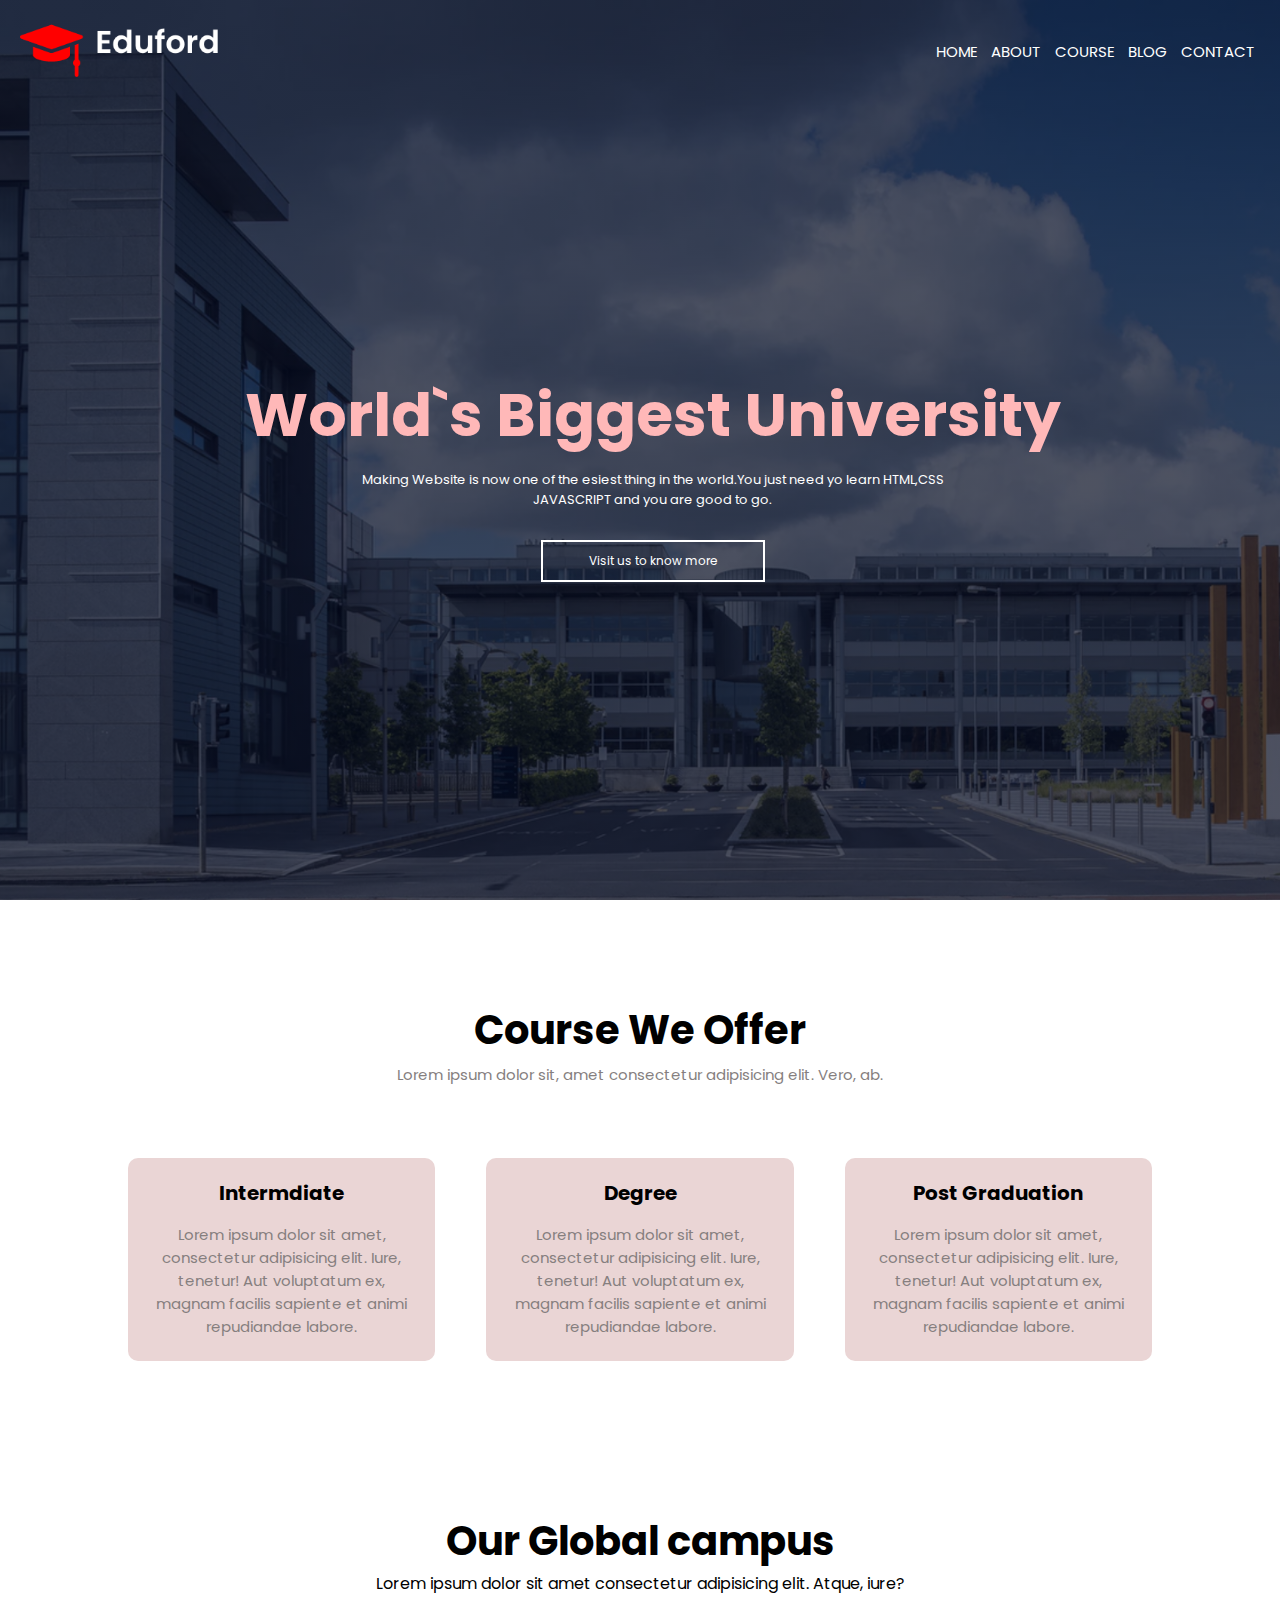
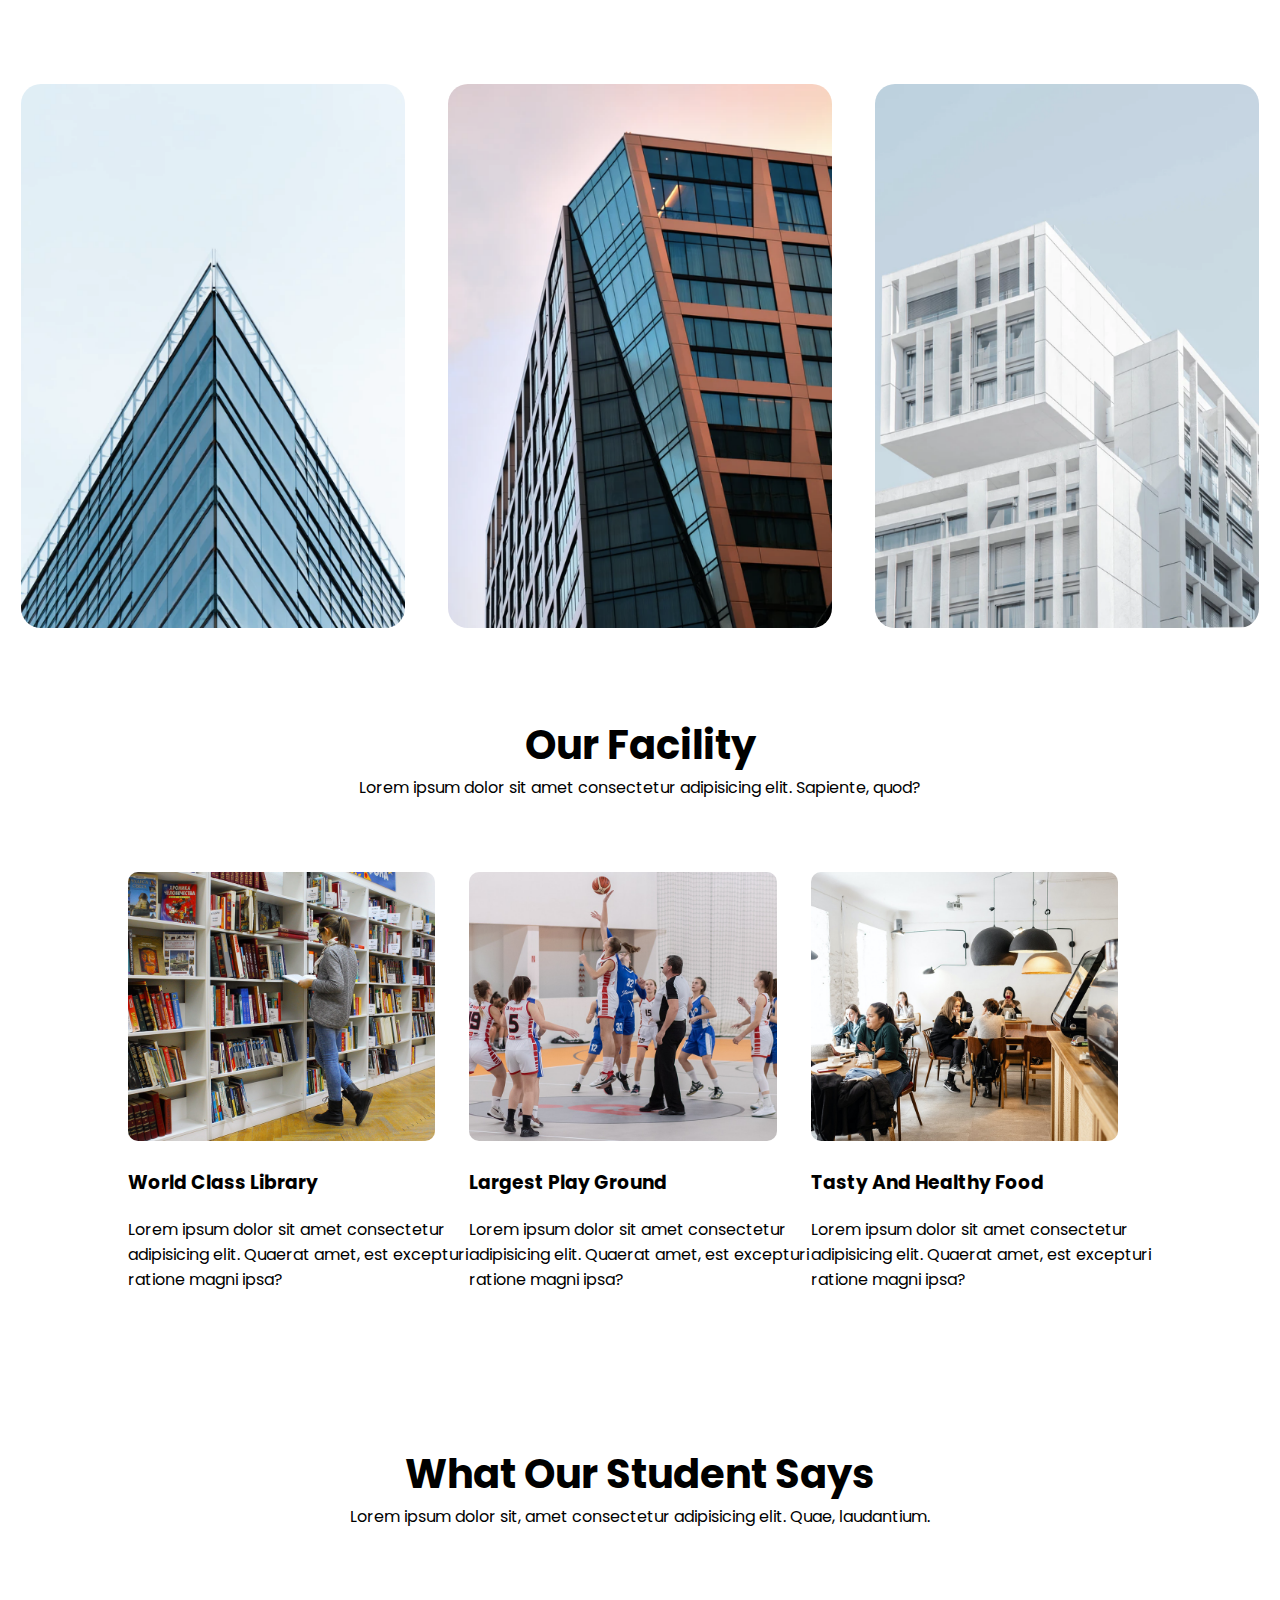
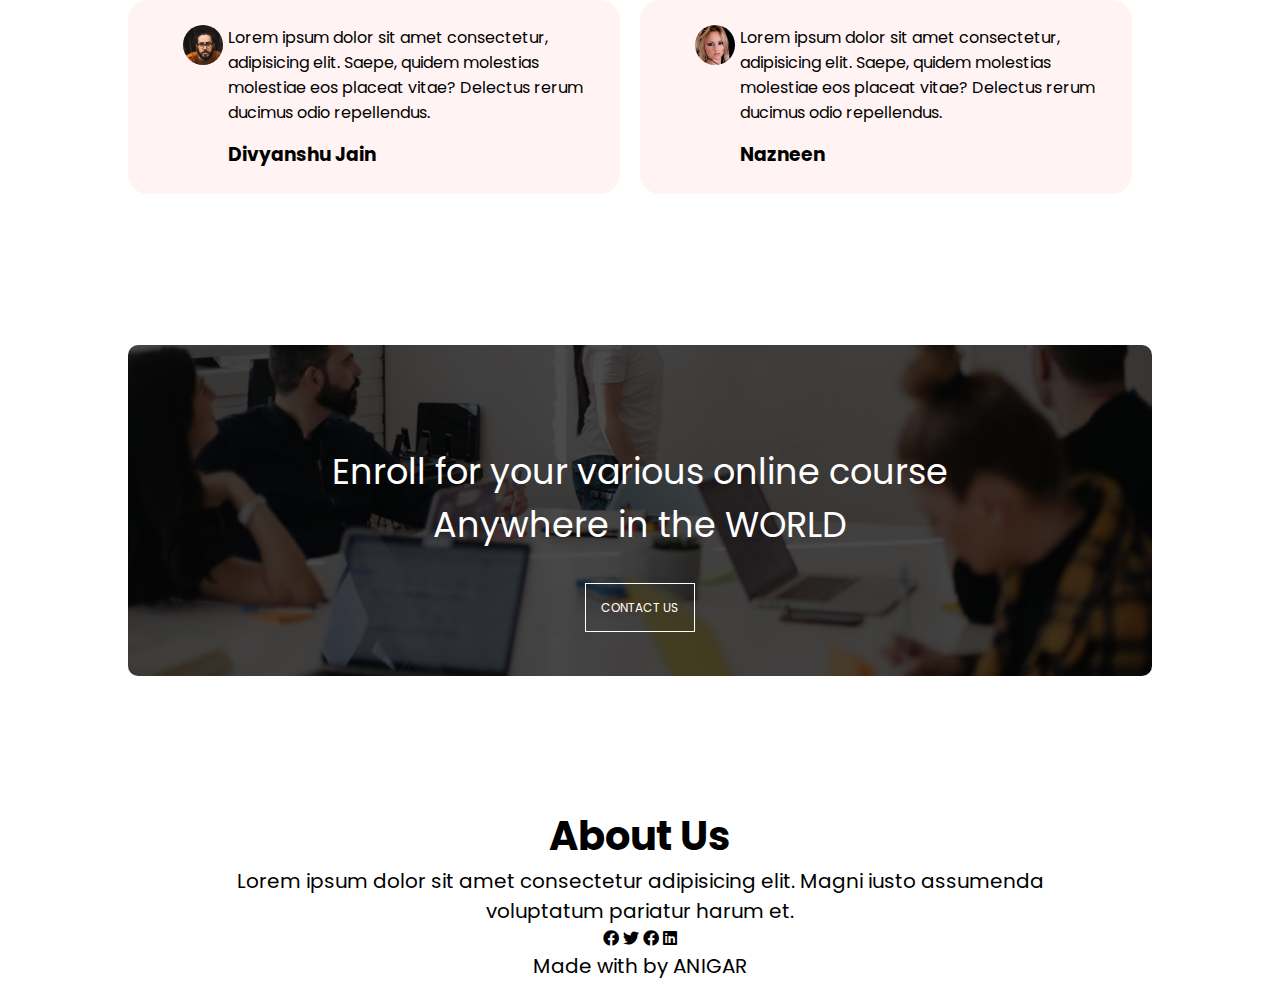
<file: index.html>
<!DOCTYPE html>
<html lang="en">
<head>
    <meta charset="UTF-8">
    <meta http-equiv="X-UA-Compatible" content="IE=edge">
    <meta name="viewport" content="width=device-width, initial-scale=1.0">
    <title>University Website</title>
    <link rel="stylesheet" href="all.min.css">
    <link rel="stylesheet" href="fontawesome.min.css">
    <link rel="preconnect" href="https://fonts.googleapis.com">
    <link rel="preconnect" href="https://fonts.gstatic.com" crossorigin>
    <link href="https://fonts.googleapis.com/css2?family=Poppins:wght@300;400;600;700&display=swap" rel="stylesheet"> 
    <link rel="stylesheet" href="my.css">
  
</head>
<body>
<!-- -------------header----------------> 
    <section class="header">
        <nav>
            <a href="index.html"><img src="image/logo.png"> </a>
            <div class="nav-links" id="navlink">
                <i class="fas fa-times" onclick="hidemenu()"></i>
                <ul>
                    <li><a href="index.html">Home</a></li>
                    <li><a href="about.html">About</a></li>
                    <li><a href="course.html">Course</a></li>
                    <li><a href="blog.html">Blog</a></li>
                    <li><a href="contact.html">Contact</a></li>
                </ul>
            </div>
            <i class="fas fa-bars" onclick="showmenu()"></i>
        </nav>
    <div class="text-box">
        <h1>World`s Biggest University</h1>
        <p>Making Website is now one of the esiest thing in the world.You 
            just need yo learn HTML,CSS<br> JAVASCRIPT and you are good to go.  </p>
        <a href="" class="hero-button">Visit us to know more</a>
        </div>
    </section>
 <!-- -------------course----------------> 
    <section class="course">
        <h1>Course We Offer</h1>
        <p>Lorem ipsum dolor sit, amet consectetur adipisicing elit. Vero, ab.</p>
    <div class="row">
        <div class="course-col">
            <h3>Intermdiate</h3>
            <p>Lorem ipsum dolor sit amet, consectetur adipisicing elit. Iure, tenetur! Aut voluptatum ex, magnam facilis sapiente et animi repudiandae labore.</p>
         </div>
         <div class="course-col">
            <h3>Degree</h3>
            <p>Lorem ipsum dolor sit amet, consectetur adipisicing elit. Iure, tenetur! Aut voluptatum ex, magnam facilis sapiente et animi repudiandae labore.</p>
         </div>
         <div class="course-col">
            <h3>Post Graduation</h3>
            <p>Lorem ipsum dolor sit amet, consectetur adipisicing elit. Iure, tenetur! Aut voluptatum ex, magnam facilis sapiente et animi repudiandae labore.</p>
         </div>
    </div>
    </section>
 <!-- -------------campus----------------> 
    <section class="campus">
     <h3>Our Global campus</h3>
     <p>Lorem ipsum dolor sit amet consectetur adipisicing elit. Atque, iure?</p>
     <div class="campus-row">
         <div class="campus-col">
             <img src="image/london.png">
             <div class="layer">
                 <h1>LONDON</h1>
             </div>
            </div>
             <div class="campus-col">
                <img src="image/newyork.png">
                <div class="layer">
                    <h1>NEWYORK</h1>
                </div>
            </div>
                <div class="campus-col">
                    <img src="image/washington.png">
                    <div class="layer">
                        <h1>WASHINGTON</h1>
                    </div>
                </div>    
     </div>
    </section>
    <!-- -------------facility----------------> 
  <section class="facility">
      <h1>Our Facility</h1>
      <p>Lorem ipsum dolor sit amet consectetur adipisicing elit. Sapiente, quod?</p>
      <div class="facility-row">
          <div class="facility-col">
              <img src="image/library.png">
              <h3>World Class Library</h3>
              <p>Lorem ipsum dolor sit amet consectetur adipisicing elit. Quaerat amet, est excepturi ratione magni ipsa?</p>
          </div>
          <div class="facility-col">
            <img src="image/basketball.png">
            <h3>Largest Play Ground</h3>
            <p>Lorem ipsum dolor sit amet consectetur adipisicing elit. Quaerat amet, est excepturi ratione magni ipsa?</p>
        </div>
        <div class="facility-col">
            <img src="image/cafeteria.png">
            <h3>Tasty And Healthy Food</h3>
            <p>Lorem ipsum dolor sit amet consectetur adipisicing elit. Quaerat amet, est excepturi ratione magni ipsa?</p>
        </div>
      </div>
  </section>
  <!-- -------------testimonials---------------->
  <section class="testimonials">
    <h1>What Our Student Says</h1>
    <p>Lorem ipsum dolor sit, amet consectetur adipisicing elit. Quae, laudantium.</p>
    <div class="testimonials-row">
        <div class="testimonials-col">
            <img src="image/user2.jpg">
            <div>
                <p>Lorem ipsum dolor sit amet consectetur, adipisicing elit. Saepe, quidem molestias molestiae eos placeat vitae? Delectus rerum ducimus odio repellendus.</p>
                <h3>Divyanshu Jain</h3>
            </div>
        </div>
        <div class="testimonials-col">
            <img src="image/user1.jpg">
            <div>
                <p>Lorem ipsum dolor sit amet consectetur, adipisicing elit. Saepe, quidem molestias molestiae eos placeat vitae? Delectus rerum ducimus odio repellendus.</p>
                <h3>Nazneen</h3>
            </div>
        </div>
    </div>   
</section> 

<!-- -------------call to action---------------->
<section class="cta">
    <h1>Enroll for your various online course<br> Anywhere in the WORLD</h1>
    <a href="" class="cta-button">CONTACT US</a>
</section>
<!-- -------------footer---------------->
<section class="footer">
    <h1>About Us</h1>
    <p>Lorem ipsum dolor sit amet consectetur adipisicing elit. Magni iusto assumenda<br> voluptatum pariatur harum et.</p>
    <div class="icon">
        <i class="fab fa-facebook"></i>
        <i class="fab fa-twitter"></i>
        <i class="fab fa-facebook"></i>
        <i class="fab fa-linkedin"></i>
    </div>
    <p>Made with <i class="fas fa-heart"></i> by ANIGAR</p>
</section>

<script>
var navlinks=document.getElementById("navlink");
function showmenu(){
    navlinks.style.right="0";
}
function hidemenu(){
    navlinks.style.right="-200px";
}
</script>  
</body>
</html>
</file>
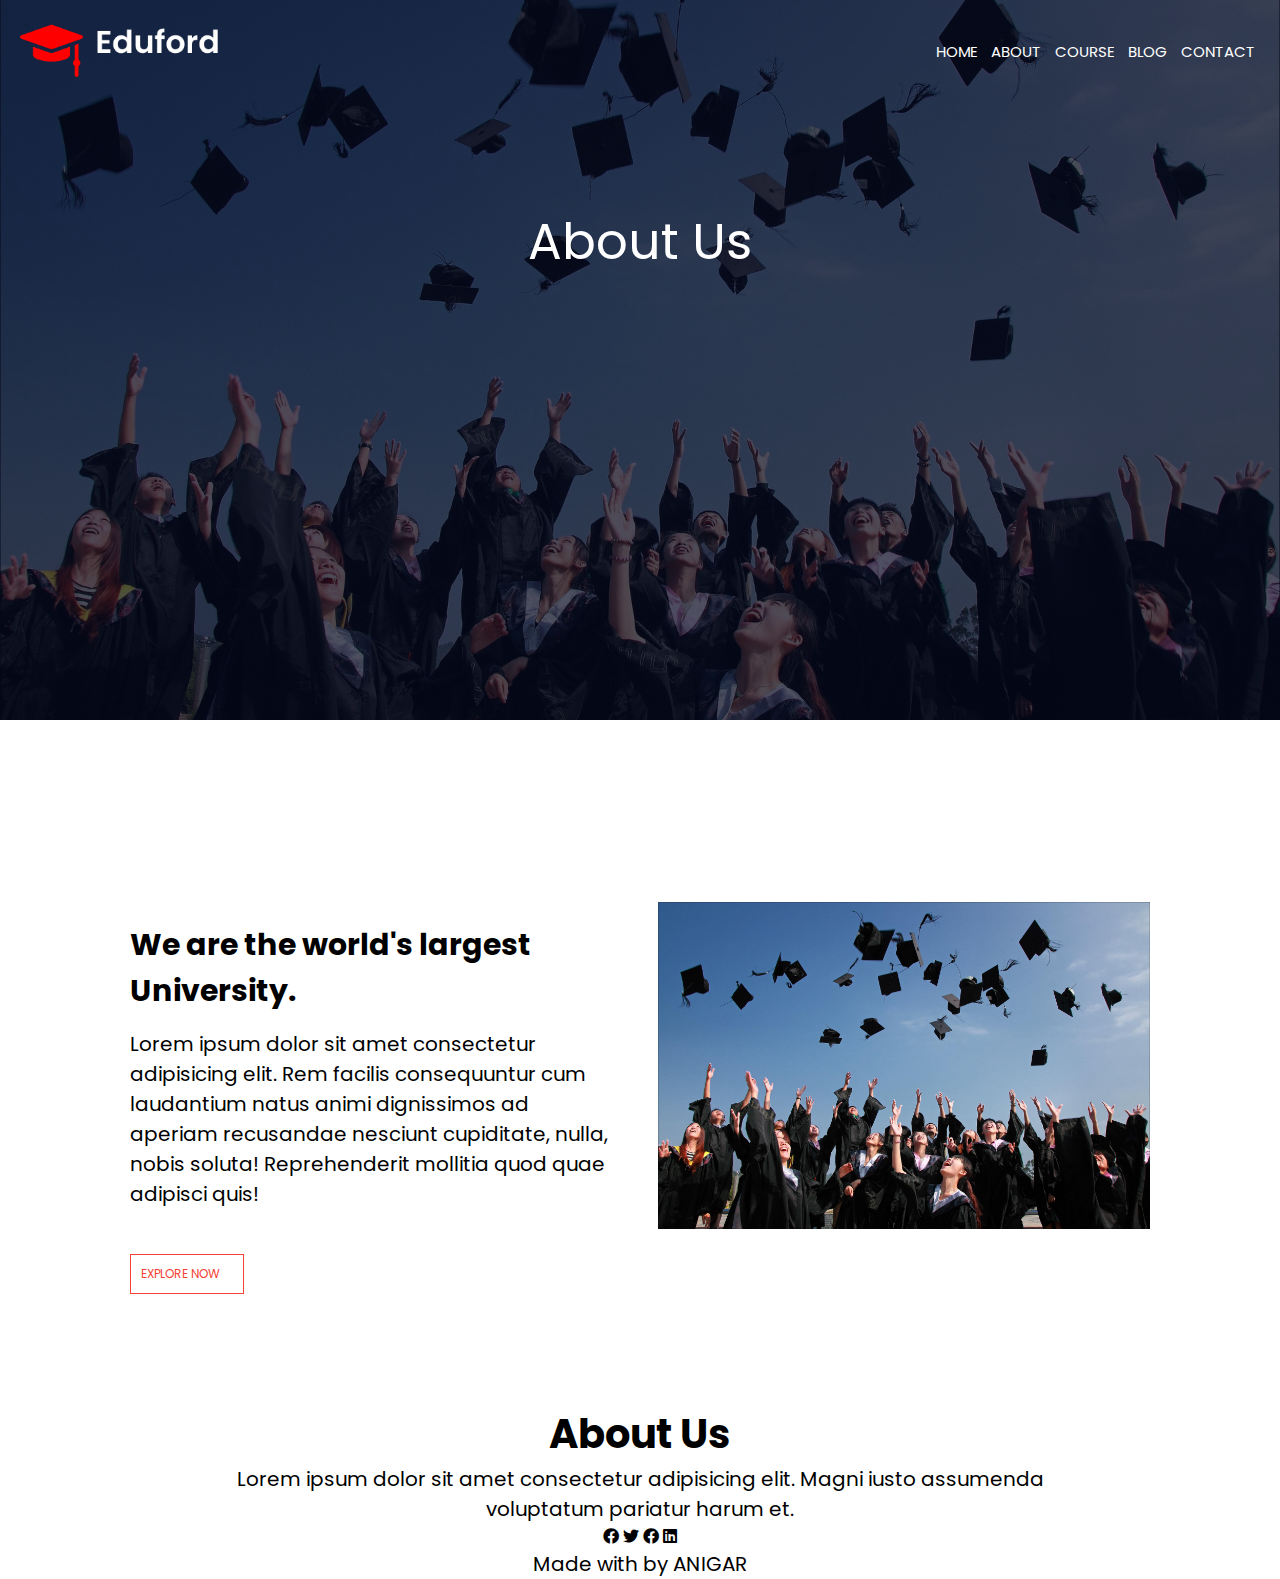
<file: about.html>
<!DOCTYPE html>
<html lang="en">
<head>
    <meta charset="UTF-8">
    <meta http-equiv="X-UA-Compatible" content="IE=edge">
    <meta name="viewport" content="width=device-width, initial-scale=1.0">
    <title>University Website</title>
    <link rel="stylesheet" href="all.min.css">
    <link rel="stylesheet" href="fontawesome.min.css">
    <link rel="preconnect" href="https://fonts.googleapis.com">
    <link rel="preconnect" href="https://fonts.gstatic.com" crossorigin>
    <link href="https://fonts.googleapis.com/css2?family=Poppins:wght@300;400;600;700&display=swap" rel="stylesheet"> 
    <link rel="stylesheet" href="my.css">
</head>
<body>
<!-- -------------header----------------> 
    <section class="about-header">
        <nav>
            <a href="index.html"><img src="image/logo.png"> </a>
            <div class="nav-links" id="navlink">
                <i class="fas fa-times" onclick="hidemenu()"></i>
                <ul>
                    <li><a href="index.html">Home</a></li>
                    <li><a href="about.html">About</a></li>
                    <li><a href="course.html">Course</a></li>
                    <li><a href="blog.html">Blog</a></li>
                    <li><a href="contact.html">Contact</a></li>
                </ul>
            </div>
            <i class="fas fa-bars" onclick="showmenu()"></i>
        </nav>
        <h1>About Us</h1>
    </section>
<!-- -------------about us content---------------->
<section class="about-us">
    <div class="row">
        <div class="about-col">
            <h1>We are the world's largest University.</h1>
            <p>Lorem ipsum dolor sit amet consectetur adipisicing elit. Rem facilis consequuntur cum laudantium natus animi dignissimos ad aperiam recusandae nesciunt cupiditate, nulla, nobis soluta! Reprehenderit mollitia quod quae adipisci quis!</p>
            <a href="" class="hero-button red-btn">EXPLORE NOW</a>
        </div>
        <div class="about-col">
            <img src="image/background.jpg" alt="">
        </div>
    </div>
</section>
<!-- -------------footer---------------->
<section class="footer">
    <h1>About Us</h1>
    <p>Lorem ipsum dolor sit amet consectetur adipisicing elit. Magni iusto assumenda<br> voluptatum pariatur harum et.</p>
    <div class="icon">
        <i class="fab fa-facebook"></i>
        <i class="fab fa-twitter"></i>
        <i class="fab fa-facebook"></i>
        <i class="fab fa-linkedin"></i>
    </div>
    <p>Made with <i class="fas fa-heart"></i> by ANIGAR</p>
</section>

<script>
var navlinks=document.getElementById("navlink");
function showmenu(){
    navlinks.style.right="0";
}
function hidemenu(){
    navlinks.style.right="-200px";
}
</script>  
</body>
</html>
</file>
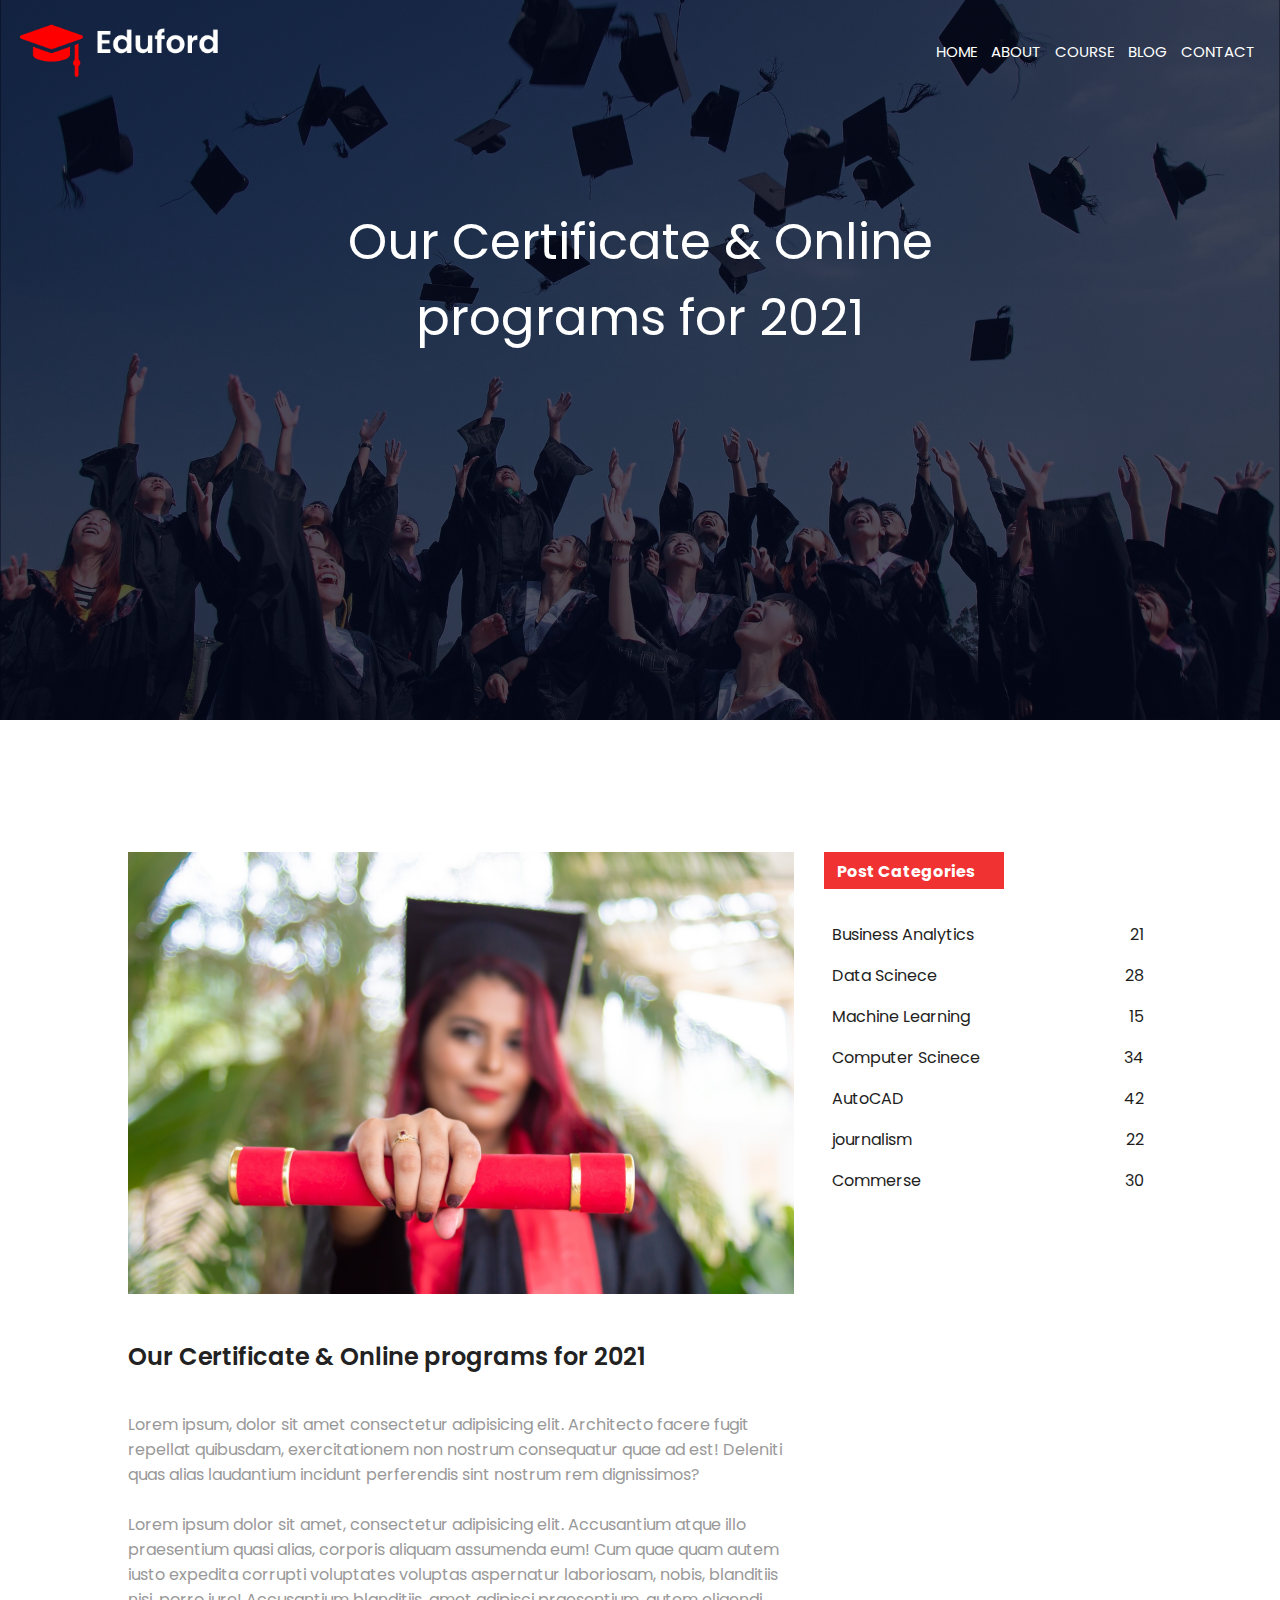
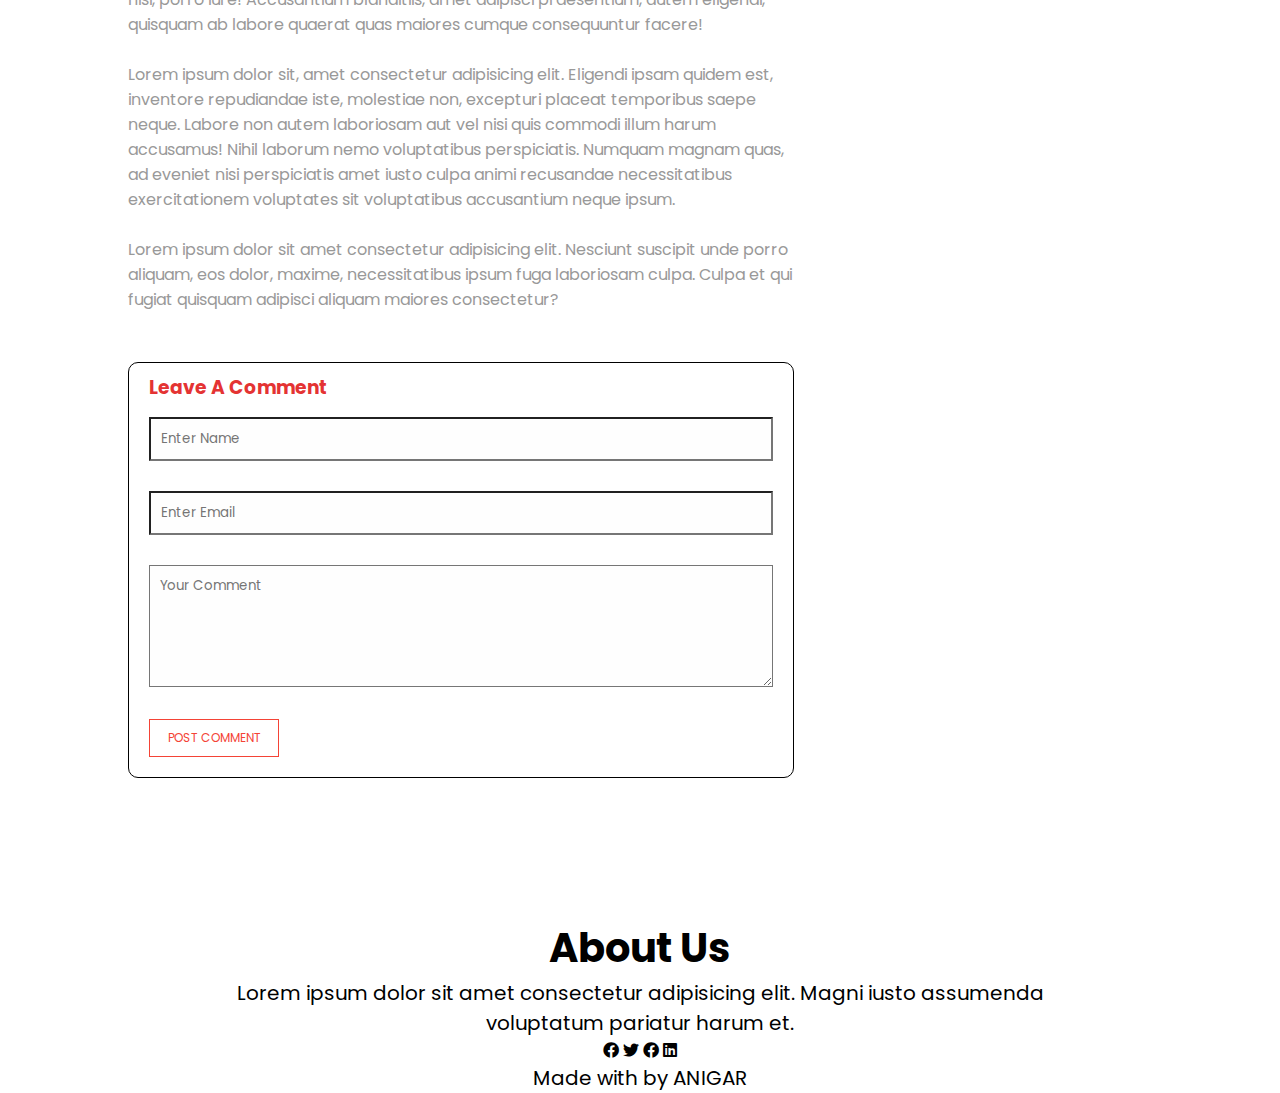
<file: blog.html>
<!DOCTYPE html>
<html lang="en">
<head>
    <meta charset="UTF-8">
    <meta http-equiv="X-UA-Compatible" content="IE=edge">
    <meta name="viewport" content="width=device-width, initial-scale=1.0">
    <title>University Website</title>
    <link rel="stylesheet" href="all.min.css">
    <link rel="stylesheet" href="fontawesome.min.css">
    <link rel="preconnect" href="https://fonts.googleapis.com">
    <link rel="preconnect" href="https://fonts.gstatic.com" crossorigin>
    <link href="https://fonts.googleapis.com/css2?family=Poppins:wght@300;400;600;700&display=swap" rel="stylesheet"> 
    <link rel="stylesheet" href="my.css">
</head>
<body>
<!-- -------------header----------------> 
    <section class="about-header">
        <nav>
            <a href="index.html"><img src="image/logo.png"> </a>
            <div class="nav-links" id="navlink">
                <i class="fas fa-times" onclick="hidemenu()"></i>
                <ul>
                    <li><a href="index.html">Home</a></li>
                    <li><a href="about.html">About</a></li>
                    <li><a href="course.html">Course</a></li>
                    <li><a href="blog.html">Blog</a></li>
                    <li><a href="contact.html">Contact</a></li>
                </ul>
            </div>
            <i class="fas fa-bars" onclick="showmenu()"></i>
        </nav>
        <h1>Our Certificate & Online <br>programs for 2021</h1>
    </section>
<!-- ------------blog section---------------->
<section class="blog">
    <div class="row">
        <div class="blog-left">
            <img src="image/certificate.jpg" alt="">
            <h2>Our Certificate & Online programs for 2021</h2> 
             <p>Lorem ipsum, dolor sit amet consectetur adipisicing elit. Architecto facere fugit repellat quibusdam, exercitationem non nostrum consequatur quae ad est! Deleniti quas alias laudantium incidunt perferendis sint nostrum rem dignissimos?</p>
             <br>
             <p>Lorem ipsum dolor sit amet, consectetur adipisicing elit. Accusantium atque illo praesentium quasi alias, corporis aliquam assumenda eum! Cum quae quam autem iusto expedita corrupti voluptates voluptas aspernatur laboriosam, nobis, blanditiis nisi, porro iure! Accusantium blanditiis, amet adipisci praesentium, autem eligendi, quisquam ab labore quaerat quas maiores cumque consequuntur facere!</p>
             <br>
             <p>Lorem ipsum dolor sit, amet consectetur adipisicing elit. Eligendi ipsam quidem est, inventore repudiandae iste, molestiae non, excepturi placeat temporibus saepe neque. Labore non autem laboriosam aut vel nisi quis commodi illum harum accusamus! Nihil laborum nemo voluptatibus perspiciatis. Numquam magnam quas, ad eveniet nisi perspiciatis amet iusto culpa animi recusandae necessitatibus exercitationem voluptates sit voluptatibus accusantium neque ipsum.</p>
             <br>
             <p>Lorem ipsum dolor sit amet consectetur adipisicing elit. Nesciunt suscipit unde porro aliquam, eos dolor, maxime, necessitatibus ipsum fuga laboriosam culpa. Culpa et qui fugiat quisquam adipisci aliquam maiores consectetur?</p>
             <div class="comment-box">
                <h3>Leave A Comment</h3>
                <form class="comment-form">
                    <input type="text" placeholder="Enter Name">
                    <input type="email" placeholder="Enter Email">
                    <textarea rows="5" placeholder="Your Comment"></textarea>
                    <button type="submit" class="hero-button red-btn">POST COMMENT</button>
                </form>
            </div>
            </div>
        
        <div class="blog-right">
            <h3>Post Categories</h3>
            <div>
                <span>Business Analytics</span>
                <span>21</span>
            </div>
            <div>
                <span>Data Scinece</span>
                <span>28</span>
            </div>
            <div>
                <span>Machine Learning</span>
                <span>15</span>
            </div>
            <div>
                <span>Computer Scinece</span>
                <span>34</span>
            </div>
            <div>
                <span>AutoCAD</span>
                <span>42</span>
            </div>
            <div>
                <span>journalism</span>
                <span>22</span>
            </div>
            <div>
                <span>Commerse</span>
                <span>30</span>
            </div>

        </div>
    </div>
</section>
<!-- -------------footer---------------->
<section class="footer">
    <h1>About Us</h1>
    <p>Lorem ipsum dolor sit amet consectetur adipisicing elit. Magni iusto assumenda<br> voluptatum pariatur harum et.</p>
    <div class="icon">
        <i class="fab fa-facebook"></i>
        <i class="fab fa-twitter"></i>
        <i class="fab fa-facebook"></i>
        <i class="fab fa-linkedin"></i>
    </div>
    <p>Made with <i class="fas fa-heart"></i> by ANIGAR</p>
</section>

<script>
var navlinks=document.getElementById("navlink");
function showmenu(){
    navlinks.style.right="0";
}
function hidemenu(){
    navlinks.style.right="-200px";
}
</script>  
</body>
</html>
</file>
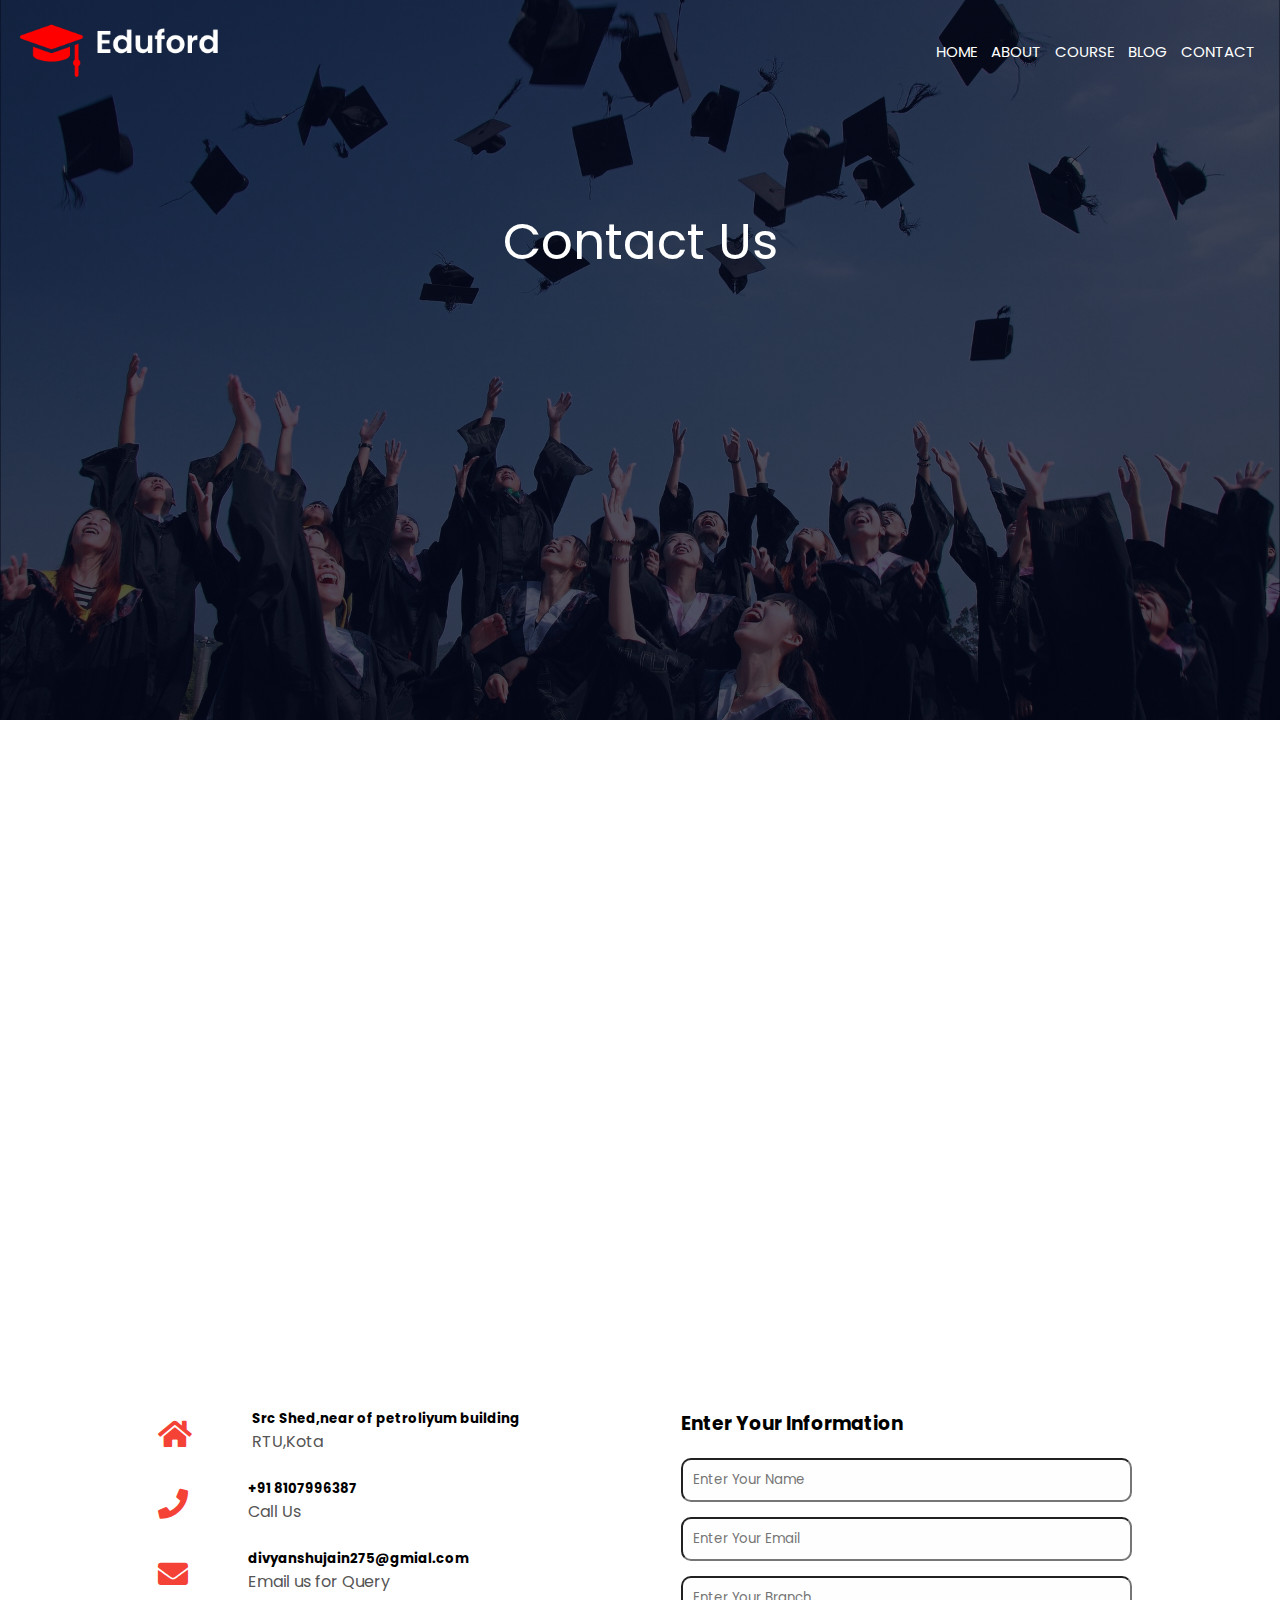
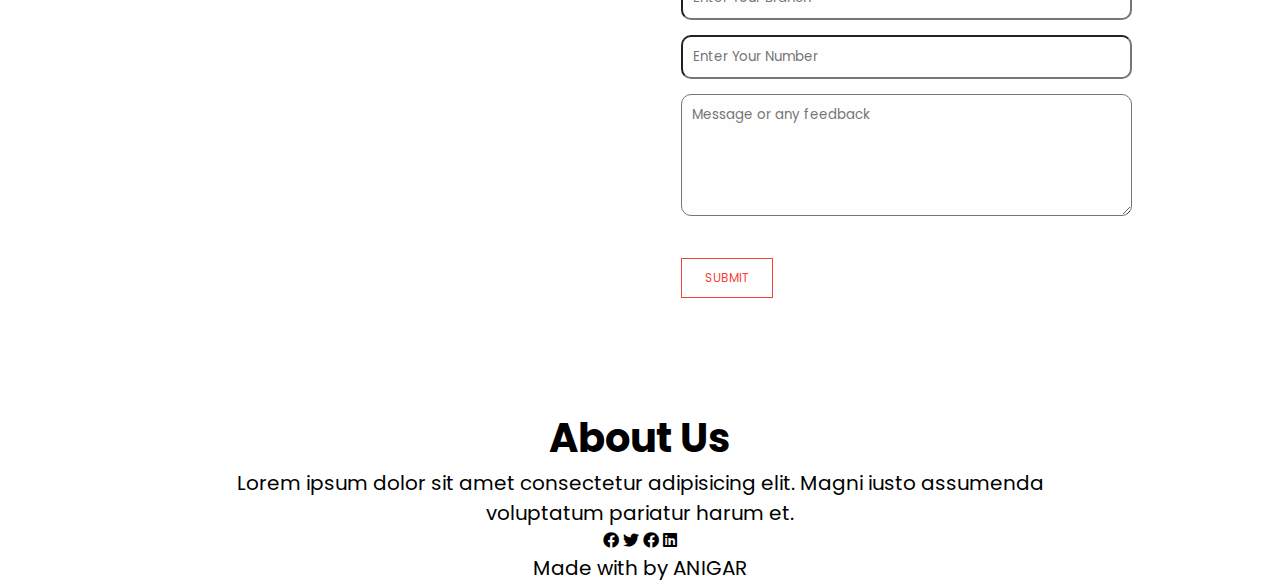
<file: contact.html>
<!DOCTYPE html>
<html lang="en">
<head>
    <meta charset="UTF-8">
    <meta http-equiv="X-UA-Compatible" content="IE=edge">
    <meta name="viewport" content="width=device-width, initial-scale=1.0">
    <title>University Website</title>
    <link rel="stylesheet" href="all.min.css">
    <link rel="stylesheet" href="fontawesome.min.css">
    <link rel="preconnect" href="https://fonts.googleapis.com">
    <link rel="preconnect" href="https://fonts.gstatic.com" crossorigin>
    <link href="https://fonts.googleapis.com/css2?family=Poppins:wght@300;400;600;700&display=swap" rel="stylesheet"> 
    <link rel="stylesheet" href="my.css">
</head>
<body>
<!-- -------------header----------------> 
    <section class="about-header">
        <nav>
            <a href="index.html"><img src="image/logo.png"> </a>
            <div class="nav-links" id="navlink">
                <i class="fas fa-times" onclick="hidemenu()"></i>
                <ul>
                    <li><a href="index.html">Home</a></li>
                    <li><a href="about.html">About</a></li>
                    <li><a href="course.html">Course</a></li>
                    <li><a href="blog.html">Blog</a></li>
                    <li><a href="contact.html">Contact</a></li>
                </ul>
            </div>
            <i class="fas fa-bars" onclick="showmenu()"></i>
        </nav>
        <h1>Contact Us</h1>
    </section>
<!-- -------------contact us---------------->
<section class="location">
    <iframe src="https://www.google.com/maps/embed?pb=!1m18!1m12!1m3!1d3611.806012106774!2d75.80238921451092!3d25.142248440098488!2m3!1f0!2f0!3f0!3m2!1i1024!2i768!4f13.1!3m3!1m2!1s0x396f835f1afbf2eb%3A0xdaa462634f055be7!2sRajasthan%20Technical%20University%2C%20Akelgarh%2C%20Kota%2C%20Rajasthan%20324010!5e0!3m2!1sen!2sin!4v1633157247414!5m2!1sen!2sin" width="600" height="450" style="border:0;" allowfullscreen="" loading="lazy"></iframe>
    </section>
<section class="contact-us">
    <div class="row">
        <div class="contact-col">
            <div>
                <i class="fa fa-home"></i>
                <span>
                    <h5>Src Shed,near of petroliyum building</h5>
                    <p>RTU,Kota</p>
                </span>
            </div>
            <div>
                <i class="fa fa-phone"></i>
                <span>
                    <h5>+91 8107996387</h5>
                    <p>Call Us</p>
            </div> 
            <div>
                <i class="fa fa-envelope"></i>
                <span>
                    <h5>divyanshujain275@gmial.com</h5>
                    <p>Email us for Query</p>
                </span>
            </div>           
        </div>
        <div class="contact-col">
            <form action="formhandler.php" method="POST">
                <h3>Enter Your Information</h3>
                <input type="text" name="name" placeholder="Enter Your Name" required>
                <input type="email" name="email" placeholder="Enter Your Email" required>
                <input type="text" name="branch" placeholder="Enter Your Branch" required>
                <input type="tel" name="contact" placeholder="Enter Your Number">
                <textarea rows="5" name="message" placeholder="Message or any feedback"></textarea>
                <button type="submit" class="hero-button red-btn">SUBMIT</button>
            </form>
        </div>
    </div>
</section>
<!-- -------------footer---------------->
<section class="footer">
    <h1>About Us</h1>
    <p>Lorem ipsum dolor sit amet consectetur adipisicing elit. Magni iusto assumenda<br> voluptatum pariatur harum et.</p>
    <div class="icon">
        <i class="fab fa-facebook"></i>
        <i class="fab fa-twitter"></i>
        <i class="fab fa-facebook"></i>
        <i class="fab fa-linkedin"></i>
    </div>
    <p>Made with <i class="fas fa-heart"></i> by ANIGAR</p>
</section>

<script>
var navlinks=document.getElementById("navlink");
function showmenu(){
    navlinks.style.right="0";
}
function hidemenu(){
    navlinks.style.right="-200px";
}
</script>  
</body>
</html>
</file>
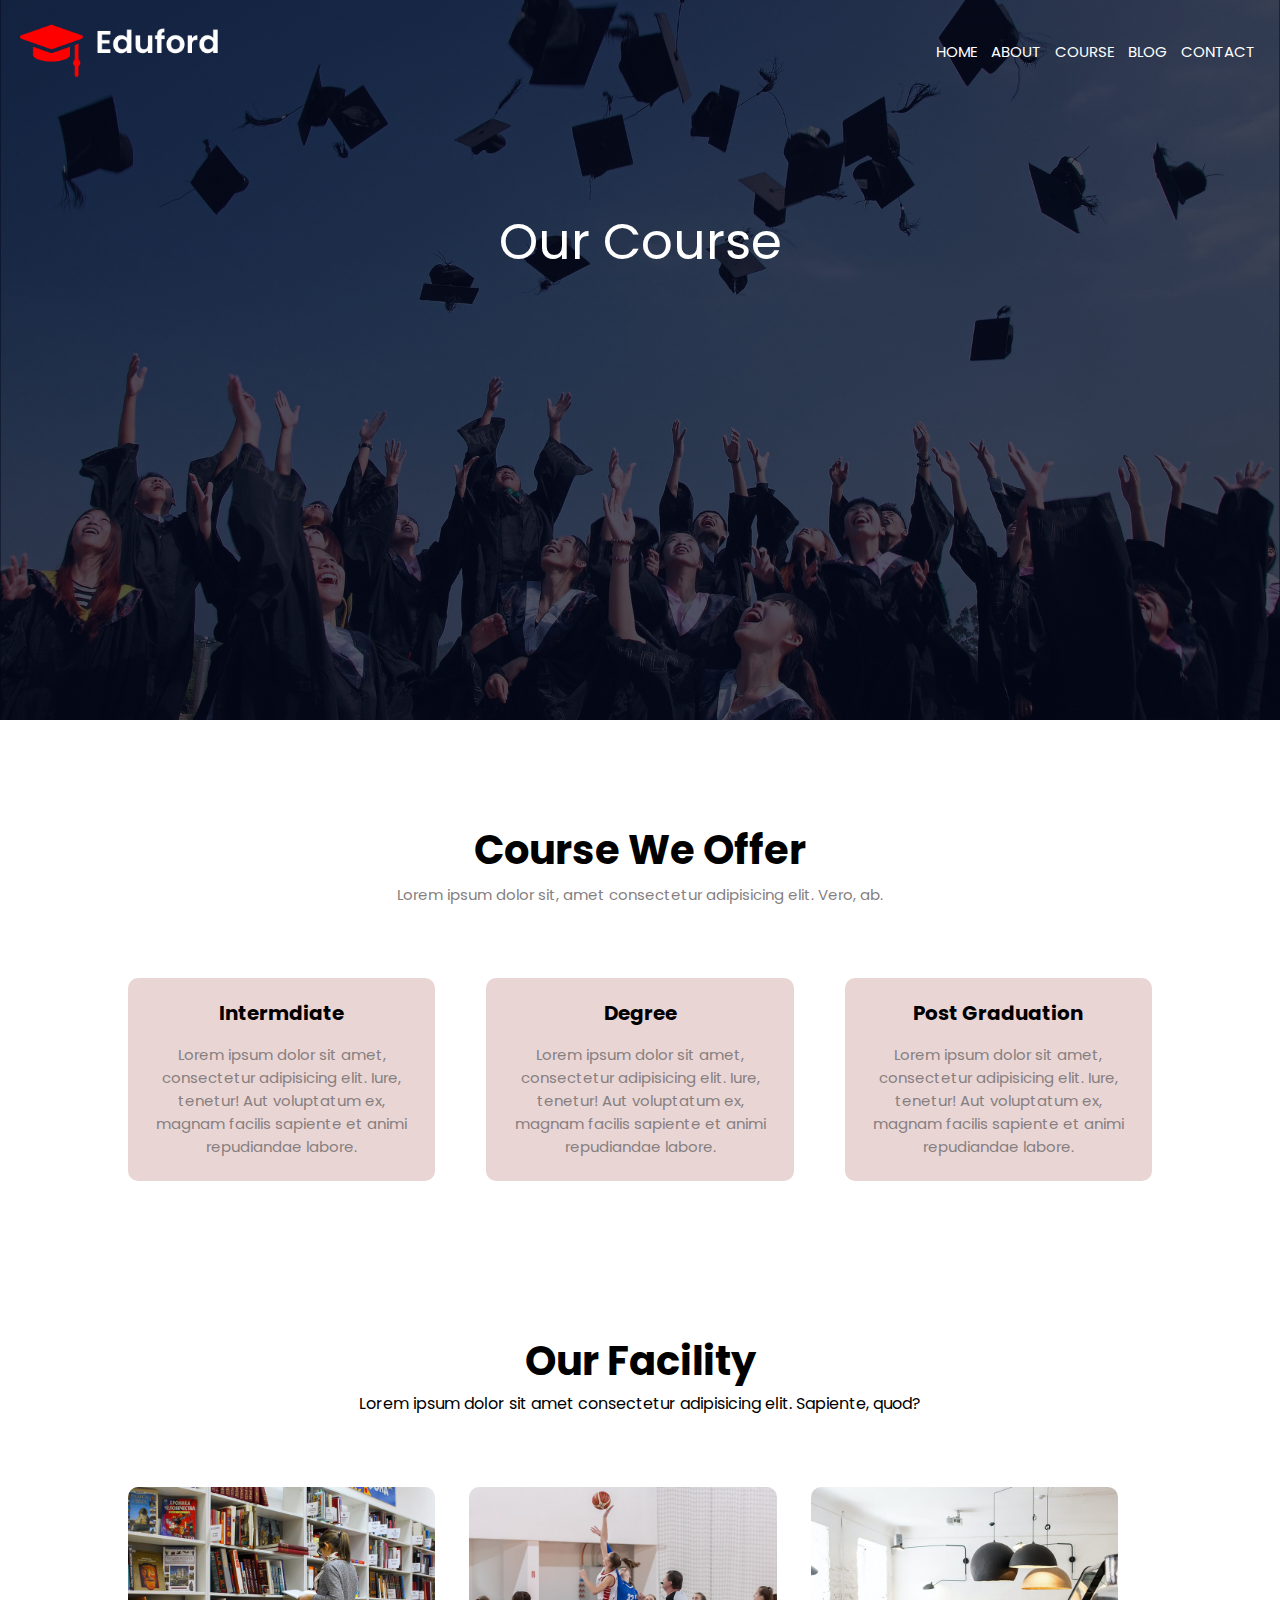
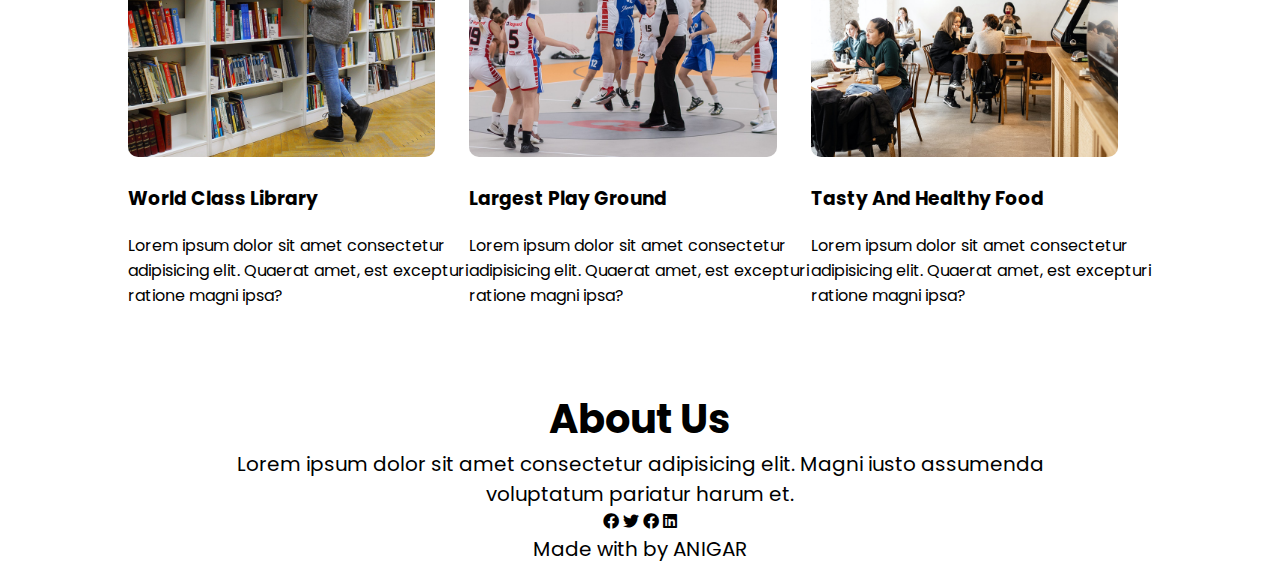
<file: course.html>
<!DOCTYPE html>
<html lang="en">
<head>
    <meta charset="UTF-8">
    <meta http-equiv="X-UA-Compatible" content="IE=edge">
    <meta name="viewport" content="width=device-width, initial-scale=1.0">
    <title>University Website</title>
    <link rel="stylesheet" href="all.min.css">
    <link rel="stylesheet" href="fontawesome.min.css">
    <link rel="preconnect" href="https://fonts.googleapis.com">
    <link rel="preconnect" href="https://fonts.gstatic.com" crossorigin>
    <link href="https://fonts.googleapis.com/css2?family=Poppins:wght@300;400;600;700&display=swap" rel="stylesheet"> 
    <link rel="stylesheet" href="my.css">
</head>
<body>
<!-- -------------header----------------> 
    <section class="about-header Course-header">
        <nav>
            <a href="index.html"><img src="image/logo.png"> </a>
            <div class="nav-links" id="navlink">
                <i class="fas fa-times" onclick="hidemenu()"></i>
                <ul>
                    <li><a href="index.html">Home</a></li>
                    <li><a href="about.html">About</a></li>
                    <li><a href="course.html">Course</a></li>
                    <li><a href="blog.html">Blog</a></li>
                    <li><a href="contact.html">Contact</a></li>
                </ul>
            </div>
            <i class="fas fa-bars" onclick="showmenu()"></i>
        </nav>
        <h1>Our Course</h1>
    </section>
<!-- -------------COURSE---------------->
<section class="course">
    <h1>Course We Offer</h1>
    <p>Lorem ipsum dolor sit, amet consectetur adipisicing elit. Vero, ab.</p>
<div class="row">
    <div class="course-col">
        <h3>Intermdiate</h3>
        <p>Lorem ipsum dolor sit amet, consectetur adipisicing elit. Iure, tenetur! Aut voluptatum ex, magnam facilis sapiente et animi repudiandae labore.</p>
     </div>
     <div class="course-col">
        <h3>Degree</h3>
        <p>Lorem ipsum dolor sit amet, consectetur adipisicing elit. Iure, tenetur! Aut voluptatum ex, magnam facilis sapiente et animi repudiandae labore.</p>
     </div>
     <div class="course-col">
        <h3>Post Graduation</h3>
        <p>Lorem ipsum dolor sit amet, consectetur adipisicing elit. Iure, tenetur! Aut voluptatum ex, magnam facilis sapiente et animi repudiandae labore.</p>
     </div>
</div>
</section>
    <!-- -------------facility----------------> 
    <section class="facility">
        <h1>Our Facility</h1>
        <p>Lorem ipsum dolor sit amet consectetur adipisicing elit. Sapiente, quod?</p>
        <div class="facility-row">
            <div class="facility-col">
                <img src="image/library.png">
                <h3>World Class Library</h3>
                <p>Lorem ipsum dolor sit amet consectetur adipisicing elit. Quaerat amet, est excepturi ratione magni ipsa?</p>
            </div>
            <div class="facility-col">
              <img src="image/basketball.png">
              <h3>Largest Play Ground</h3>
              <p>Lorem ipsum dolor sit amet consectetur adipisicing elit. Quaerat amet, est excepturi ratione magni ipsa?</p>
          </div>
          <div class="facility-col">
              <img src="image/cafeteria.png">
              <h3>Tasty And Healthy Food</h3>
              <p>Lorem ipsum dolor sit amet consectetur adipisicing elit. Quaerat amet, est excepturi ratione magni ipsa?</p>
          </div>
        </div>
    </section>
<!-- -------------footer---------------->
<section class="footer">
    <h1>About Us</h1>
    <p>Lorem ipsum dolor sit amet consectetur adipisicing elit. Magni iusto assumenda<br> voluptatum pariatur harum et.</p>
    <div class="icon">
        <i class="fab fa-facebook"></i>
        <i class="fab fa-twitter"></i>
        <i class="fab fa-facebook"></i>
        <i class="fab fa-linkedin"></i>
    </div>
    <p>Made with <i class="fas fa-heart"></i> by ANIGAR</p>
</section>

<script>
var navlinks=document.getElementById("navlink");
function showmenu(){
    navlinks.style.right="0";
}
function hidemenu(){
    navlinks.style.right="-200px";
}
</script>  
</body>
</html>
</file>
<file: my.css>
*{
    margin: 0;
    padding: 0;
    font-family: 'Poppins', sans-serif;
}
.header{
    min-height: 100vh;
    width: 100%;
    background-image: linear-gradient(rgba(4,9,30,0.7),rgba(4,9,30,0.7)),url(image/banner.png);
    background-size: cover;
    position: relative;
}
nav{
    display: flex;
    padding: 20px;
    justify-content: space-between;
    align-items: center;
}
nav img{
    width: 200px;
}
.nav-links{
    flex: 1px;
    text-align: right;
}
.nav-links ul li{
    list-style: none;
    text-transform: uppercase;
    display: inline-block;
    padding: 5px;
    position: relative;
}
.nav-links ul li a{
    color: #fff;
    text-decoration: none;
    font-size: 15px;
}
.nav-links ul li::after{
    content:'';
    width: 0%;
    height: 2px;
    background: red;
    display: block;
    margin: auto;
    transition:0.5s;
}
.nav-links ul li:hover::after{
    width: 100%;
}

.text-box{
    width: 90%;
    color: #fff;
    text-align: center;
    top: 40%;
    left: 6%;
    position:absolute;
}
.text-box h1{
    font-size: 60px;
    margin: 10px;
    color: #ffb8b8;}
.text-box p{
    font-size: 13px;
    margin: 10px;
    color: #fff;}
.hero-button{
    width:200px;
    border: 2px solid #fff;
    color: white;
    text-decoration: none;
    padding: 10px;
    font-size: 12px;
    background: transparent;
    cursor: pointer;
    position: relative;
    display: inline-block;
    margin-top: 20px;
}
.hero-button:hover{
    background-color: red;
    border: 1px solid red;
    transition: 1s;
}
.fas{
    display: none;
}
@media(max-width:700px){
    .text-box h1{
        font-size: 20px;

    }
    .nav-links ul li{
        display: block;
    }
    .nav-links{
        position: fixed;
        background-color: #ff2a2a;
        top: 0%;
        right: -200px;
        height: 100vh;
        width: 150px;
        z-index: 2;
        text-align: left;
        transition: 1s;
        padding-left: 15px;
    }
    .nav-links ul li a{
        font-size: 13px;
    }
    .fas{
        display: block;
        color:#fff;
        margin: 10px;
        font-size: 22px;
        cursor: pointer;
    }
    nav img{
        width: 100px;
    }
    .hero-button:hover{
        background-color: rgb(219, 194, 194);
    }
    .course{

    }
}
.course{
    width: 80%;
    position: relative;
    text-align: center;
    padding: 100px;
    margin: auto;    
}
.course h1{
    font-size: 40px;
}
.course p{
    font-size: 15px;
    color: rgb(134, 127, 127);
    margin: 3px;
}
.row{
    display: flex;
    justify-content: space-between; 
    margin-top: 7%;
}
.course-col{
    flex-basis: 30%;
    background-color: #ead5d5;
    box-sizing: border-box;
    padding: 20px 12px;
    border-radius: 10px;
    transition: 0.5s;
}
.course-col h3{
    margin-bottom: 15px;
    font-size: 20px;
    text-align: center;
}
.course-col:hover{
    box-shadow: 0 0 20px 0 rgba(250, 34, 34, 0.5);

}
@media(max-width:700px){
    .row{
        flex-direction: column;
    }
    .testimonials-row{
        flex-direction: column;
    }
    .campus-row{
        flex-direction: column;
    }
    .facility-row{
        flex-direction: column;
    }
    .course-col{
        margin-bottom: 20px;
        flex-direction: column; 
    }
    .course{
        padding: 35px;  
    }
    }

.campus{
    width: 100%;
    margin: auto;
    text-align: center;
    padding-top: 50px;
}
.campus h3{
    font-size: 40px;
}
.campus-col{
    flex: 31%;
    margin-bottom: 30px;
    overflow: hidden;
    position: relative;
    border-radius: 10px;
    margin-top:50px;
}
.campus-col img{
    width: 90%;
    border-radius: 20px;
}
.layer{
    width: 90%;
    height: 100%;
    position: absolute;
    top: -5px;
    left: 22px;
    background: transparent;
    transition: 0.5s;
    border-radius: 20px;
}
.layer h1{
   width: 100%;
   text-align: center;
   bottom: 0;
   left: 50%;
   position: absolute;
   color: #fff;
   font-size: 26px;
   font-weight: 500;
   transform: translateX(-50%);
   opacity: 0;
   transition: 1s;
}
.layer:hover h1{
    bottom: 49%;
    opacity: 1; 
}

.layer:hover{
    background: rgba(226,0,0,0.7);
}
.campus-row{
    display: flex;
    margin-top: 3%;
}
.facility{
    width: 80%;
    text-align: center;
    margin: auto;
    padding-top: 50px;
}
.facility h1{
    font-size: 40px;
}
.facility-row{
    display: flex;
    margin-top: 7%;
}
.facility-col{
    flex: 32%;
    border-radius: 20px;
    margin-bottom: 5%;
    text-align: left;
}
.facility-col img{
    width: 90%;
    border-radius: 10px;
}
.facility-col p{
    padding: 0;
}
.facility-col h3{
    margin-top: 20px;
    margin-bottom: 20px;
    text-align: left;
}
.testimonials{
    width: 80%;
    text-align: center;
    margin: auto;
    padding-top: 100px;
}
.testimonials h1{
    font-size: 40px;
}
.testimonials-row{
    display: flex;
    margin-top: 7%;
}
.testimonials-col{
    flex-basis: 44%;
    border-radius: 20px;
    margin-bottom: 5%;
    text-align: left;
    background: #fff3f3;
    padding: 25px;
    cursor: pointer;
    display: flex;
    margin-right:  20px;
    
}
.testimonials-col img{
   height: 40px;
    border-radius: 50%;
    margin-right: 5px;
    margin-left: 30px;
}
.testimonials-col p{
    padding: 0;
}
.testimonials-col h3{
    margin-top: 15px;
    text-align: left;
}
.cta{
    width: 80%;
    text-align: center;
    margin: 100px auto;
    padding: 100px 0;
    background-image: linear-gradient(rgba(0,0,0,0.7),rgba(0,0,0,0.7)),url(image/banner2.jpg);
    background-position: center;
    background-size: cover;
    border-radius: 10px;
}
.cta h1{
    font-size: 35px;
    color: #fff;
    font-weight: normal;
}
.cta a{
    font-size: 12px;
    color: #fff;
    text-decoration: none;
    bottom: -43px;
    position: relative;
    font-weight: normal;
}
.cta-button{
    background: transparent;
    border: 1px solid #fff;
    padding: 15px;
    display: inline;
    cursor: pointer;
}
.cta-button:hover{
    background-color: #e43333;
}
.footer{
    width: 80%;
    text-align: center;
    margin: auto;
    padding-top: 30px;
}
.footer h1{
    font-size: 40px;
}
.footer p{
    font-size: 20px;
}
.icon .fa{
    color: #f44336;
    cursor: pointer;
    margin: 0 13px;
    padding: 18px 0;
}
.fa-heart-o{
    color: #f44336;
    margin:0 13px;
}

/* -----about----- */
.about-header{
    min-height: 80vh;
    width: 100%;
    background-image: linear-gradient(rgba(4,9,30,0.7),rgba(4,9,30,0.7)),url(image/background.jpg);
    background-position: center;
    background-size: cover;
    text-align: center;
    color: #fff;
    position: relative;
}
.about-header h1{
    margin-top: 100px;
    font-size: 50px;
    font-weight:normal;
}
.about-us{
    width:80%;
    padding:80px 0 50px 0;
    margin: auto;
}
.about-col{
    flex-basis: 48%;
    padding: 30px 2px;
}
.about-col img{
    width: 100%;
    position: right;
}
.about-col h1{
    font-size: 30px;
    padding-top: 20px;
}
.about-col p{
    font-size: 20px;
    padding: 15px 0 25px;
}
.red-btn{
    border: 1px solid #f44336;
    background: transparent;
    color: #f44336;
    width: 92px;
    transition: 0.5s;
}
.red-btn:hover{
    color: #fff;
}

/* -----BLOG----- */
.blog{
    width: 80%;
    margin: auto;
    padding: 60px 0;
}
.blog-left{
    flex-basis: 65%;
}
.blog-left img{
    width: 100%;
}
.blog-left h2{
    color: #222;
    font-weight: 600;
    margin: 38px 0;
}
.blog-left p{
    color: #999;
    padding: 0;
}
.blog-right{
    flex-basis: 32%;
}
.blog-right h3{
    background: rgb(241, 50, 50);
    color: #fff;
    font-size: 16px;
    padding: 7px 7px 5px 13px;
    margin-bottom: 25px;
    width: 160px;
    
}
.blog-right div{
    display: flex;
    align-items: center;
    justify-content: space-between;
    color: rgb(34, 30, 30);
    padding: 8px;
    box-sizing: border-box;
}
.comment-box{
    border: 1px solid rgb(0, 0, 0);
    margin: 50px 0;
    padding: 10px 20px;
    border-radius: 10px
}
.comment-box h3{
    text-align: left;
    color: #e43333;
}
.comment-form input,.comment-form textarea{
    width: 100%;
    margin: 15px 0;
    padding:  10px;
    box-sizing: border-box;
    outline: none;
    background: #fefefe;
}
.comment-box button{
    margin: 10px 0;
    width: 130px;
    padding: 9px 0;
}
@media(max-width:700px){
    .about-header h1{
        font-size: 23px;
     }
     .layer{
         left: 16px;
     }
}

/* -----contact us----- */
.location{
    width: 80%;
    margin: auto;
    padding: 80px 0 0 0;
}
.location iframe{
    width: 100%;
}
.contact-us{
    width: 80%;
    margin: auto;
    padding: 20px 0;
}

.contact-col{
    flex-basis: 44%;
    margin-bottom: 30px;
    padding: 10px 20px;
    border-radius: 10px;
    margin: 50px 0;
    padding: 10px 20px;
    border-radius: 10px
}
.contact-col div{
    display: flex;
    align-items: center;
    margin-bottom: 20px;
}
.contact-col div .fa{
    font-size: 30px;
    color: #f44336;
    margin: 10px;
    margin-right: 60px;
}
.contact-col div p{
    padding: 0px;
    margin-bottom: 5px;
    color: #555;
    font-weight: 400;
}
.contact-col H3{
    margin-bottom: 20PX;
}
.contact-col input,.contact-col textarea{
    width: 100%;
    margin: 0px 10px 15px 0;
    padding:  10px;
    box-sizing: border-box;
    outline: none;
    background: #fefefe;
    border-radius: 10px; 
}
</file>
